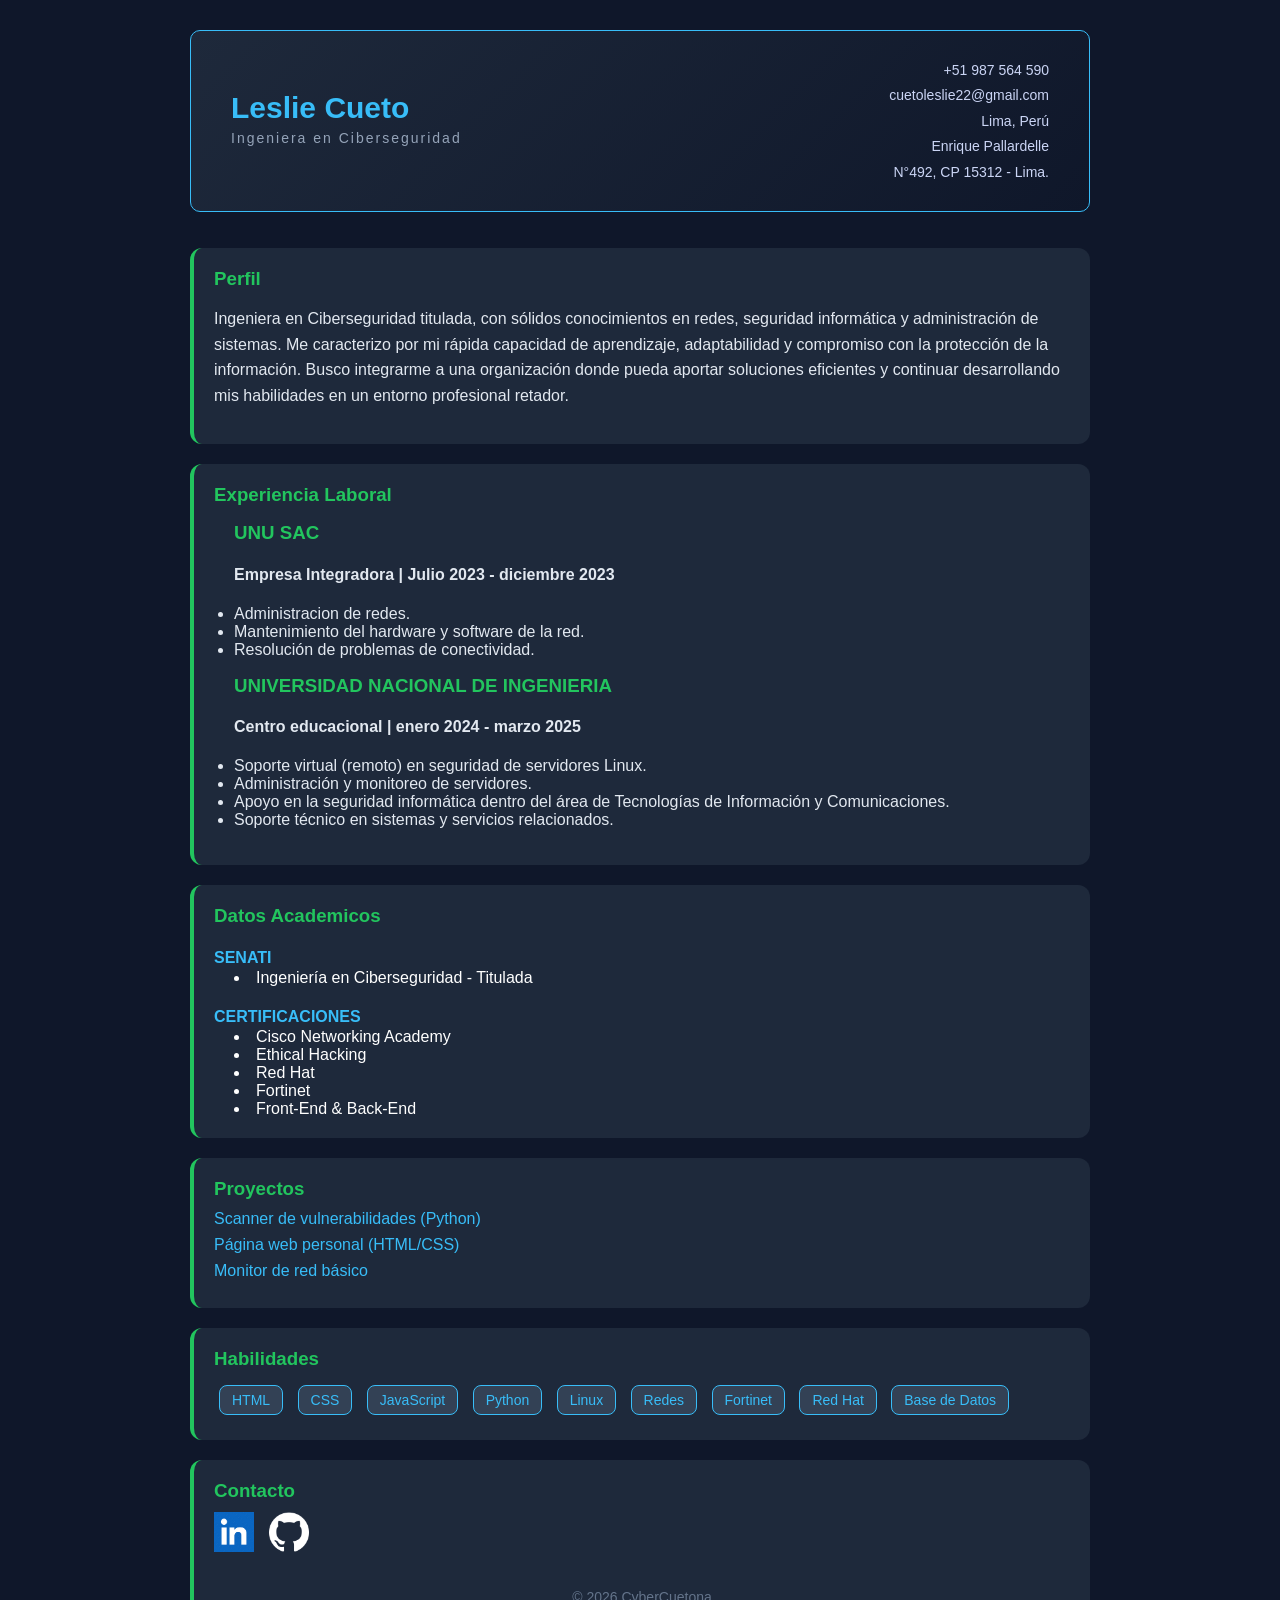
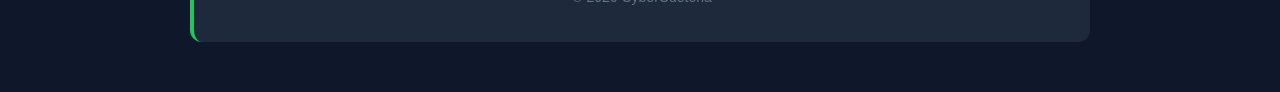
<file: index.html>
<!DOCTYPE html>
<html lang="es">
<head>
    <meta charset="UTF-8">
    <meta name="viewport" content="width=device-width, initial-scale=1.0">
    <title>CyberCuetona | Portafolio</title>
     <link rel="stylesheet" href="styles.css">
   
</head>

<body>

<div class="container">

    <header class="header-flex">
    
    <div class="left">
        <h1>Leslie Cueto</h1>
        <h2>Ingeniera en Ciberseguridad</h2>
    </div>

    <div class="right">
        <p>+51 987 564 590</p>
        <p>cuetoleslie22@gmail.com</p>
        <p>Lima, Perú</p>
        <P>Enrique Pallardelle </P>
        <P>N°492, CP 15312 - Lima.</P>
    </div>

</header>
<br></br>
    <section>
        <h3>Perfil</h3>
        <p>
            Ingeniera en Ciberseguridad titulada, con sólidos conocimientos en redes, seguridad informática y administración de sistemas. 
            Me caracterizo por mi rápida capacidad de aprendizaje, adaptabilidad y compromiso con la protección de la información. 
            Busco integrarme a una organización donde pueda aportar soluciones eficientes y continuar desarrollando mis habilidades en un entorno profesional retador.
        </p>
    </section>

    <section>
        <h3>Experiencia Laboral</h3>
        <ul>
             <a href="https://github.com/cuetooyanethh-web/cuetona/tree/main/constancias/unu.sac" target="_blank">
            <h3>UNU SAC </h3>
            </a>
            <h4>Empresa Integradora | Julio 2023 - diciembre 2023</h4>
            <li>Administracion de redes.</li>
            <li>Mantenimiento del hardware y software de la red. </li>
            <li>Resolución de problemas de conectividad.</li>
        </ul>
        <ul>
            <a href="https://github.com/cuetooyanethh-web/cuetona/tree/main/constancias/uni" target="_blank">
            <h3>UNIVERSIDAD NACIONAL DE INGENIERIA</h3>
            </a>
            <h4>Centro educacional | enero 2024 - marzo 2025</h4>
            <li>Soporte virtual (remoto) en seguridad de servidores Linux.</li>
            <li>Administración y monitoreo de servidores.</li>
            <li>Apoyo en la seguridad informática dentro del área de Tecnologías de Información y Comunicaciones.</li>
            <li>Soporte técnico en sistemas y servicios relacionados.</li>
        </ul>
    </section>
    <section>
        <h3>Datos Academicos</h3>
        <h4>SENATI</h4>

        <a href="https://github.com/cuetooyanethh-web/cuetona/tree/main/titulo" target="_blank">
            <li>Ingeniería en Ciberseguridad - Titulada</li>
    </a>
        <p></p>
        <h4>CERTIFICACIONES</h4>
           
        
  <a href="https://github.com/cuetooyanethh-web/cuetona/tree/main/cisco-images" target="_blank">
    <li>Cisco Networking Academy</li>
  </a>
</li>
           
              <a href="https://github.com/cuetooyanethh-web/cuetona/tree/main/Cibertec" target="_blank">
           <li>Ethical Hacking </li> 
        </a>
                
               <a href="https://github.com/cuetooyanethh-web/cuetona/tree/main/REDHAT" target="_blank">
             <LI>Red Hat</LI>
        </a>
             
              <a href="https://github.com/cuetooyanethh-web/cuetona/tree/main/fortinet" target="_blank">
            <LI>Fortinet</LI>
        </a>
            
                <a href="https://github.com/cuetooyanethh-web/cuetona/tree/main/FRONT-END.BACK-END" target="_blank">
            <li>Front-End & Back-End </li>
        </a>
    </section>
 
    <section>
        <h3>Proyectos</h3>
        <div class="projects">
            <a href="https://github.com/cuetooyanethh-web/cuetona/tree/main/vuln-scanner-python" target="_blank">
                Scanner de vulnerabilidades (Python)
                </a>
            <a href="#">Página web personal (HTML/CSS)</a>
            <a href="#">Monitor de red básico</a>
        </div>
    </section>
  
    <section>
        <h3>Habilidades</h3>
        <div class="skills">
            <span>HTML</span>
            <span>CSS</span>
            <span>JavaScript</span>
            <span>Python</span>
            <span>Linux</span>
            <span>Redes</span>
            <span>Fortinet</span>
            <span>Red Hat</span>
            <span>Base de Datos</span>
        </div>
    </section>

    <section>
        <h3>Contacto</h3>

<div style="display: flex; gap: 15px; align-items: center;">
  
  <a href="https://www.linkedin.com/in/leslie-yaneth-cueto-yauri-836740242/" target="_blank">
    <img src="logo/linkedin.PNG" alt="LinkedIn" width="40">
  </a>

  <a href="https://github.com/cuetooyanethh-web/cuetona" target="_blank">
    <img src="logo/github-white-icon.png" alt="GitHub" width="40">
  </a>

</div>

    <footer>
        <p>© 2026 CyberCuetona</p>
    </footer>

</div>

</body>
</html>
</file>
<file: styles.css>
body {
    margin: 0;
    font-family: 'Segoe UI', Tahoma, Arial, sans-serif;
    background: #0f172a; /* fondo oscuro elegante */
    color: #e2e8f0;
}

/* CONTENEDOR */
.container {
    max-width: 900px;
    margin: auto;
    padding: 30px;
}

/* HEADER */
.header-flex {
    display: flex;
    align-items: center;
    justify-content: space-between; /* 👈 CLAVE */
    padding: 25px 40px;
    background: linear-gradient(135deg, #1e293b, #0f172a);
    border: 1px solid #38bdf8;
    border-radius: 10px;
}

/* IZQUIERDA */
.header-flex .left h1 {
    margin: 0;
    font-size: 30px;
    color: #38bdf8; /* azul brillante */
}

.header-flex .left h2 {
    margin: 5px 0;
    font-weight: normal;
    font-size: 14px;
    letter-spacing: 2px;
    color: #94a3b8;
}

/* IZQUIERDA */
.header-flex .left {
    max-width: 60%;
}
/* DERECHA */
.header-flex .right {
    text-align: right;
    font-size: 14px;
    color: #cbd5f5;
    margin-left: auto;
   
}
.header-flex .right {
    text-align: right;
    margin-left: 50px; /* 👈 separación real */
}

.header-flex .right p {
    margin: 3px 0;
}

/* SECCIONES */
section {
    background: #1e293b;
    padding: 20px;
    border-radius: 12px;
    margin-bottom: 20px;
    border-left: 4px solid #22c55e; /* verde pro */
}

/* TITULOS */
h3 {
    color: #22c55e;
    margin-top: 0;
    margin-bottom: 10px;
}

/* TEXTO */
p {
    line-height: 1.6;
}

ul {
    padding-left: 20px;
}

/* SKILLS */
.skills span {
    display: inline-block;
    background: #334155;
    color: #38bdf8;
    padding: 6px 12px;
    margin: 5px;
    border-radius: 8px;
    font-size: 14px;
    border: 1px solid #38bdf8;
}

/* PROYECTOS */
.projects a {
    display: block;
    margin-bottom: 8px;
    color: #38bdf8;
    text-decoration: none;
    transition: 0.3s;
}

.projects a:hover {
    color: #22c55e;
    transform: translateX(5px);
}

/* LINKS */
a {
    color: #38bdf8;
}

a:hover {
    color: #22c55e;
}

/* FOOTER */
footer {
    text-align: center;
    margin-top: 30px;
    font-size: 14px;
    color: #64748b;
}
/* DATOS ACADÉMICOS BIEN ORDENADO */


/* títulos */
section:nth-of-type(3) h4 {
    color: #38bdf8;
    margin-bottom: 2px;
}

/* listas */
section:nth-of-type(3) li {
    margin-left: 20px;
}

/* FORZAR IZQUIERDA */
section:nth-of-type(3) h4:first-of-type {
    grid-column: 1;
}

section:nth-of-type(3) h4:first-of-type + li {
    grid-column: 1;
}

/* FORZAR DERECHA */
section:nth-of-type(3) h4:last-of-type {
    grid-column: 2;
    text-align: left;
}

section:nth-of-type(3) h4:last-of-type + li {
    grid-column: 2;
}
.btn-cert {
    display: inline-block;
    margin-top: 5px;
    color: #22c55e;
    text-decoration: none;
    font-weight: bold;
}

.btn-cert:hover {
    text-decoration: underline;
}
a {
  text-decoration: none;
  color: #ffffff;
  display: block;
  transition: all 0.3s ease;
}

a:hover {
  color: #00bcd4;
  padding-left: 5px;
}
.contacto {
  display: flex;
  flex-direction: column;
  gap: 10px;
}

.contacto {
  display: flex;
  flex-direction: column;
  height: 120px; /* ajusta según tu caja */
  justify-content: space-between;
}
</file>
